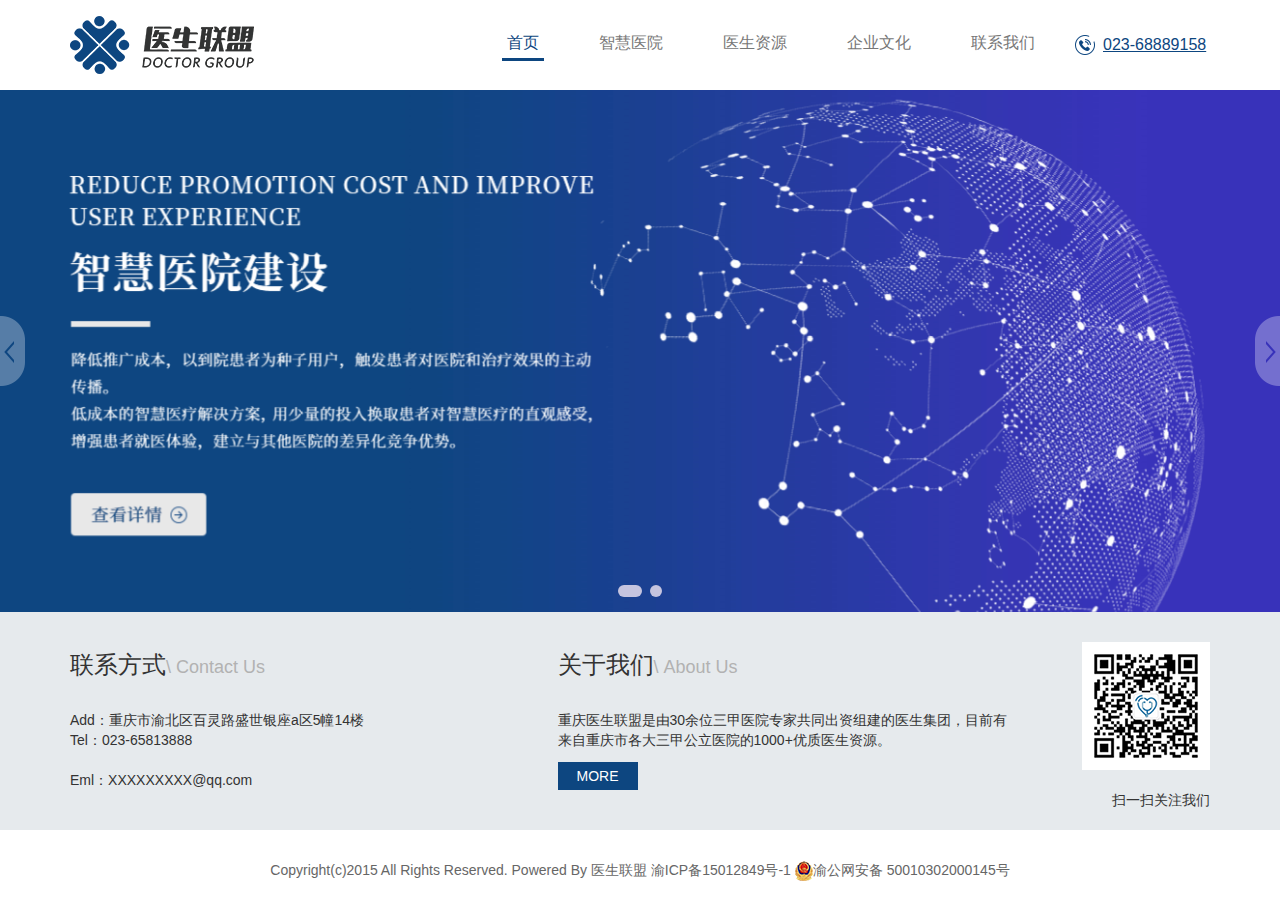
<file: index.html>
<!DOCTYPE html>
<html lang="en">
<head>
    <meta charset="UTF-8">
    <meta http-equiv="X-UA-Compatible" content="IE=edge">
    <meta name="viewport" content="width=device-width, initial-scale=1, shrink-to-fit=no">
    <meta name="description" content="医生联盟">
    <meta name="author" content="医生联盟">
    <title>医生联盟</title>
    <!-- Bootstrap -->
    <link href="src/bootstrap.min.css?ver=3.3.7" rel="stylesheet">
    <!-- Custom styles -->
    <link href="src/product.css" rel="stylesheet">
    <!--[if lt IE 9]>
    <script src="http://apps.bdimg.com/libs/html5shiv/3.7/html5shiv.min.js"></script>
    <script src="http://apps.bdimg.com/libs/respond.js/1.4.2/respond.min.js"></script>
    <![endif]-->
</head>
<body>
<div class="page">
    <!-- main-header -->
    <header class="main-header">
        <nav class="navbar navbar-default">
            <div class="container-fluid navbar-main container">
                <div class="navbar-header">
                    <!-- navbar-toggle -->
                    <button type="button" class="navbar-toggle collapsed" data-toggle="collapse" data-target="#navbar-menu" aria-expanded="false">
                        <span class="sr-only">Toggle navigation</span>
                        <span class="icon-bar"></span>
                        <span class="icon-bar"></span>
                        <span class="icon-bar"></span>
                    </button>
                    <a class="navbar-brand" href="/" rel="home"></a>
                </div>
                <!--navbar-collapse-->
                <div class="collapse navbar-collapse" id="navbar-menu">
                    <ul class="nav navbar-nav">
                        <li class="active"><a href='index.html' class="menu_index">首页</a></li>
                        <li><a href='wisdom.html' class="menu_wisdom">智慧医院</a></li>
                        <li><a href='doctor.html' class="menu_doctor">医生资源</a></li>
                        <li><a href='culture.html' class="menu_culture">企业文化</a></li>
                        <li><a href='contact.html' class="menu_contact">联系我们</a></li>
                    </ul>
                    <a class="navbar-tel" rel="023-68889158"><span>023-68889158</span></a>
                </div>
            </div>
        </nav>
    </header>
    <!-- main-banner -->
    <div id="carousel-example-generic" class="carousel slide main-banner" data-ride="carousel">
        <!-- Indicators -->
        <ol class="carousel-indicators">
            <li data-target="#carousel-example-generic" data-slide-to="0" class="active"></li>
            <li data-target="#carousel-example-generic" data-slide-to="1"></li>
        </ol>
        <!-- Wrapper for slides -->
        <div class="carousel-inner " role="listbox">
            <div class="item container active">
                <img src="img/banner1.png" alt="banner1">
                <div class="carousel-caption"></div>
            </div>
            <div class="item container">
                <img src="img/banner2.png" alt="banner2">
                <div class="carousel-caption"></div>
            </div>
        </div>
        <!-- Controls -->
        <a class="left carousel-control" href="#carousel-example-generic" role="button" data-slide="prev">
            <span class="sr-only">Previous</span>
        </a>
        <a class="right carousel-control" href="#carousel-example-generic" role="button" data-slide="next">
            <span class="sr-only">Next</span>
        </a>
    </div>
    <!-- main-footer -->
    <footer class="main-footer">
        <div class="container">
            <div class="row">
                <!-- Contact Us -->
                <div class="col-sm-4 col-md-5 col-lg-5">
                    <div class="caption">
                        <h3>联系方式<span>\ Contact Us</span></h3>
                        <p>Add：重庆市渝北区百灵路盛世银座a区5幢14楼</p>
                        <p>Tel：023-65813888</p>
                        <br>
                        <p>Eml：XXXXXXXXX@qq.com</p>
                    </div>
                </div>
                <!-- About Us -->
                <div class="col-sm-4 col-md-5 col-lg-5">
                    <div class="caption">
                        <h3>关于我们<span>\ About Us</span></h3>
                        <p>重庆医生联盟是由30余位三甲医院专家共同出资组建的医生集团，目前有来自重庆市各大三甲公立医院的1000+优质医生资源。</p>
                        <p><a href="#" class="btn btn-default" role="button">MORE</a></p>
                    </div>
                </div>
                <!-- ercode -->
                <div class="col-sm-4 col-md-2 col-lg-2">
                    <div class="caption ercode">
                        <h3>
                            <img src="img/ercode.png" alt="扫一扫关注我们">
                        </h3>
                        <p>扫一扫关注我们</p>
                    </div>
                </div>
            </div>
        </div>
    </footer>
    <!-- Copyright  备案-->
    <div class="copyright">
        Copyright(c)2015 All Rights Reserved. Powered By 医生联盟     渝ICP备15012849号-1           <a href="/"><img src="img/ghs.png" alt="渝公网安备 50010302000145号">渝公网安备 50010302000145号</a>
    </div>
</div>
<script src="src/jquery-3.2.1.slim.min.js"></script>
<script src="src/bootstrap.min.js?ver=3.3.7"></script>
</body>
</html>
</file>
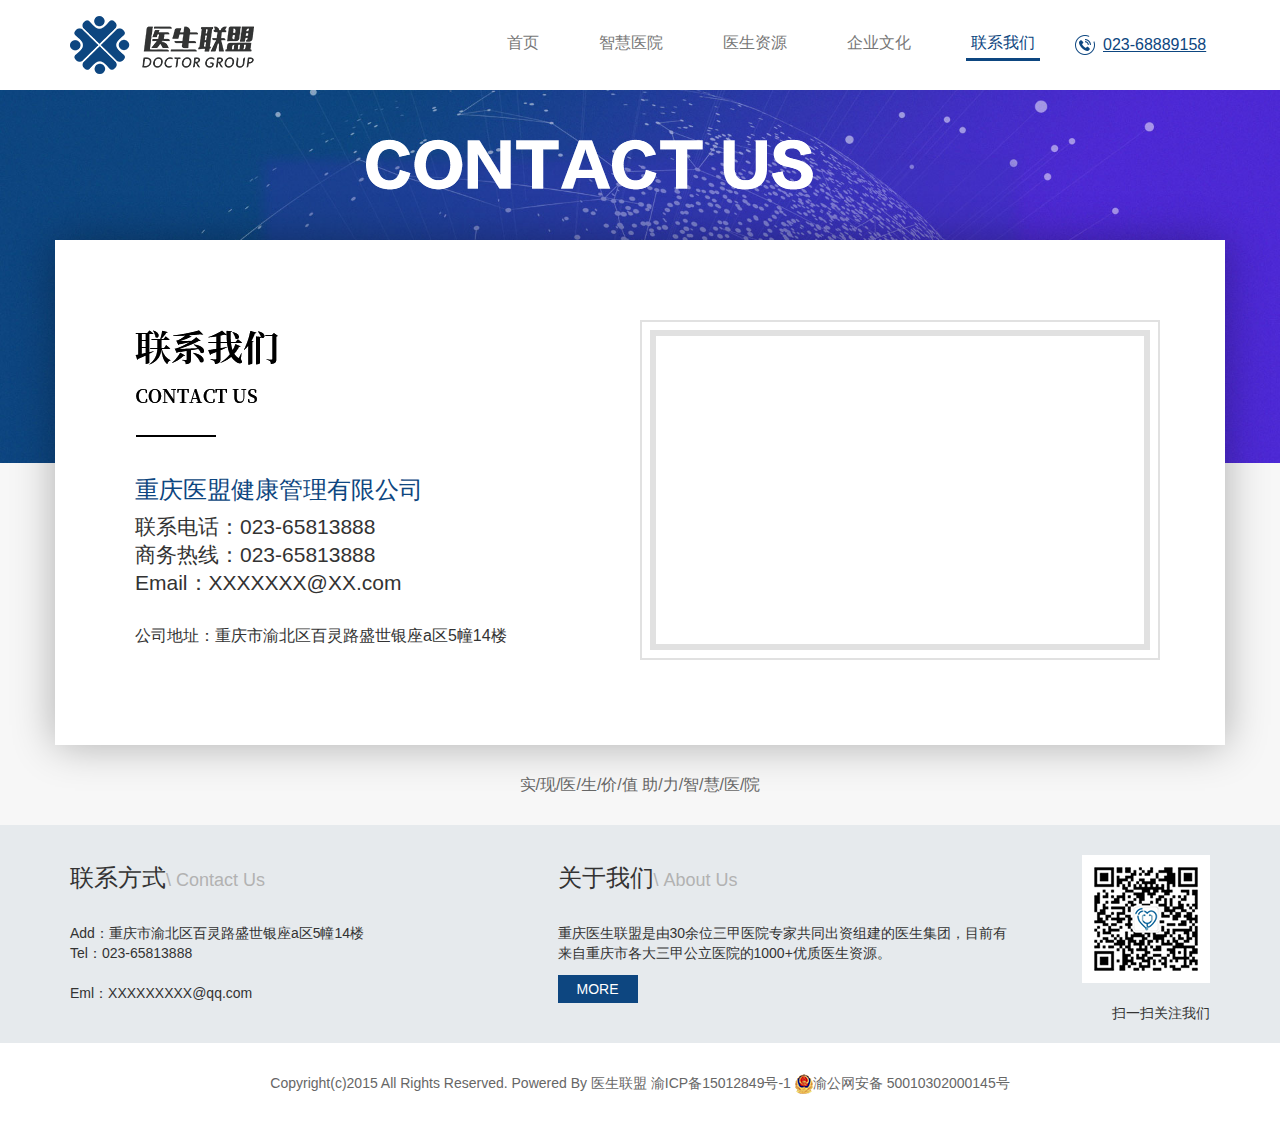
<file: contact.html>
<!DOCTYPE html>
<html lang="en">
<head>
    <meta charset="UTF-8">
    <meta http-equiv="X-UA-Compatible" content="IE=edge">
    <meta name="viewport" content="width=device-width, initial-scale=1, shrink-to-fit=no">
    <meta name="description" content="医生联盟">
    <meta name="author" content="医生联盟">
    <title>医生联盟 - 联系我们</title>
    <!-- Bootstrap -->
    <link href="src/bootstrap.min.css?ver=3.3.7" rel="stylesheet">
    <!-- Custom styles -->
    <link href="src/product.css" rel="stylesheet">
    <link rel="stylesheet" href="http://cache.amap.com/lbs/static/main1119.css"/>
    <script src="http://cache.amap.com/lbs/static/es5.min.js"></script>
    <script src="http://webapi.amap.com/maps?v=1.4.6&key=c427af984ee91c8c1d576723b7f097ac&plugin=AMap.AdvancedInfoWindow"></script>
    <!--[if lt IE 9]>
    <script src="http://apps.bdimg.com/libs/html5shiv/3.7/html5shiv.min.js"></script>
    <script src="http://apps.bdimg.com/libs/respond.js/1.4.2/respond.min.js"></script>
    <![endif]-->
</head>
<body>
<div class="page">
    <!-- main-header -->
    <header class="main-header">
        <nav class="navbar navbar-default">
            <div class="container-fluid navbar-main container">
                <div class="navbar-header">
                    <!-- navbar-toggle -->
                    <button type="button" class="navbar-toggle collapsed" data-toggle="collapse" data-target="#navbar-menu" aria-expanded="false">
                        <span class="sr-only">Toggle navigation</span>
                        <span class="icon-bar"></span>
                        <span class="icon-bar"></span>
                        <span class="icon-bar"></span>
                    </button>
                    <a class="navbar-brand" href="/" rel="home"></a>
                </div>
                <!--navbar-collapse-->
                <div class="collapse navbar-collapse" id="navbar-menu">
                    <ul class="nav navbar-nav">
                        <li><a href='index.html' class="menu_index">首页</a></li>
                        <li><a href='wisdom.html' class="menu_wisdom">智慧医院</a></li>
                        <li><a href='doctor.html' class="menu_doctor">医生资源</a></li>
                        <li><a href='culture.html' class="menu_culture">企业文化</a></li>
                        <li class="active"><a href='contact.html' class="menu_contact">联系我们</a></li>
                    </ul>
                    <a class="navbar-tel" rel="023-68889158"><span>023-68889158</span></a>
                </div>
            </div>
        </nav>
    </header>
    <!-- main-content -->
    <div class="main-content">
        <div class="jumbotron" style="padding: 0;background-color: transparent;">
            <div class="top"><img src="img/contact-tt.png"></div>
            <div class="container">
                <div class="contact">
                    <div class="row">
                        <div class="col-md-6">
                            <div class="message">
                                <img src="img/contactus.png">
                                <h2>重庆医盟健康管理有限公司</h2>
                                <p>
                                    联系电话：023-65813888<br>
                                    商务热线：023-65813888<br>
                                    Email：XXXXXXX@XX.com
                                </p>
                                <h3>公司地址：重庆市渝北区百灵路盛世银座a区5幢14楼</h3>
                            </div>
                        </div>
                        <div class="col-md-6 map">
                            <div id="map"></div>
                            <style type="text/css">
                                .info-title {
                                    color: white;
                                    font-size: 14px;
                                    background-color:#133c8b;
                                    line-height: 26px;
                                    padding: 0px 0 0 6px;
                                    font-weight: lighter;
                                    letter-spacing: 1px
                                }
                                .info-content {
                                    font: 12px Helvetica, 'Hiragino Sans GB', 'Microsoft Yahei', '微软雅黑', Arial;
                                    padding: 4px;
                                    color: #666666;
                                    line-height: 23px;
                                }
                                .info-content img {
                                    float: left;
                                    margin: 3px;
                                    width: 44px;
                                }
                            </style>
                            <script>
                                var lnglat = [106.48948, 29.583863];
                                var map = new AMap.Map('map', {
                                    resizeEnable: true,
                                    zoom: 30,
                                    center: lnglat
                                });
                                var marker = new AMap.Marker({
                                    position: lnglat
                                });
                                marker.setMap(map);
                                var content='<div class="info-title">重庆医盟健康管理有限公司</div><div class="info-content">' + '<img src="http://webapi.amap.com/images/amap.jpg">' +
                                        '高德是中国领先的数字地图内容、导航和位置服务解决方案提供商。<br/>' + '</div>';
                                var  infowindow = new AMap.AdvancedInfoWindow({
                                    content: content,
                                    offset: new AMap.Pixel(0, 0)
                                });
                                infowindow.open(map,lnglat)
                            </script>
                        </div>
                    </div>
                </div>
            </div>
        </div>
        <div class="info wisdom-info">
            <div class="objective text-center">实/现/医/生/价/值   助/力/智/慧/医/院</div>
        </div>
    </div>
    <!-- main-footer -->
    <footer class="main-footer">
        <div class="container">
            <div class="row">
                <!-- Contact Us -->
                <div class="col-sm-4 col-md-5 col-lg-5">
                    <div class="caption">
                        <h3>联系方式<span>\ Contact Us</span></h3>
                        <p>Add：重庆市渝北区百灵路盛世银座a区5幢14楼</p>
                        <p>Tel：023-65813888</p>
                        <br>
                        <p>Eml：XXXXXXXXX@qq.com</p>
                    </div>
                </div>
                <!-- About Us -->
                <div class="col-sm-4 col-md-5 col-lg-5">
                    <div class="caption">
                        <h3>关于我们<span>\ About Us</span></h3>
                        <p>重庆医生联盟是由30余位三甲医院专家共同出资组建的医生集团，目前有来自重庆市各大三甲公立医院的1000+优质医生资源。</p>
                        <p><a href="#" class="btn btn-default" role="button">MORE</a></p>
                    </div>
                </div>
                <!-- ercode -->
                <div class="col-sm-4 col-md-2 col-lg-2">
                    <div class="caption ercode">
                        <h3>
                            <img src="img/ercode.png" alt="扫一扫关注我们">
                        </h3>
                        <p>扫一扫关注我们</p>
                    </div>
                </div>
            </div>
        </div>
    </footer>
    <!-- Copyright  备案-->
    <div class="copyright">
        Copyright(c)2015 All Rights Reserved. Powered By 医生联盟     渝ICP备15012849号-1           <a href="/"><img src="img/ghs.png" alt="渝公网安备 50010302000145号">渝公网安备 50010302000145号</a>
    </div>
</div>
<script src="src/jquery-3.2.1.slim.min.js"></script>
<script src="src/bootstrap.min.js?ver=3.3.7"></script>
</body>
</html>
</file>
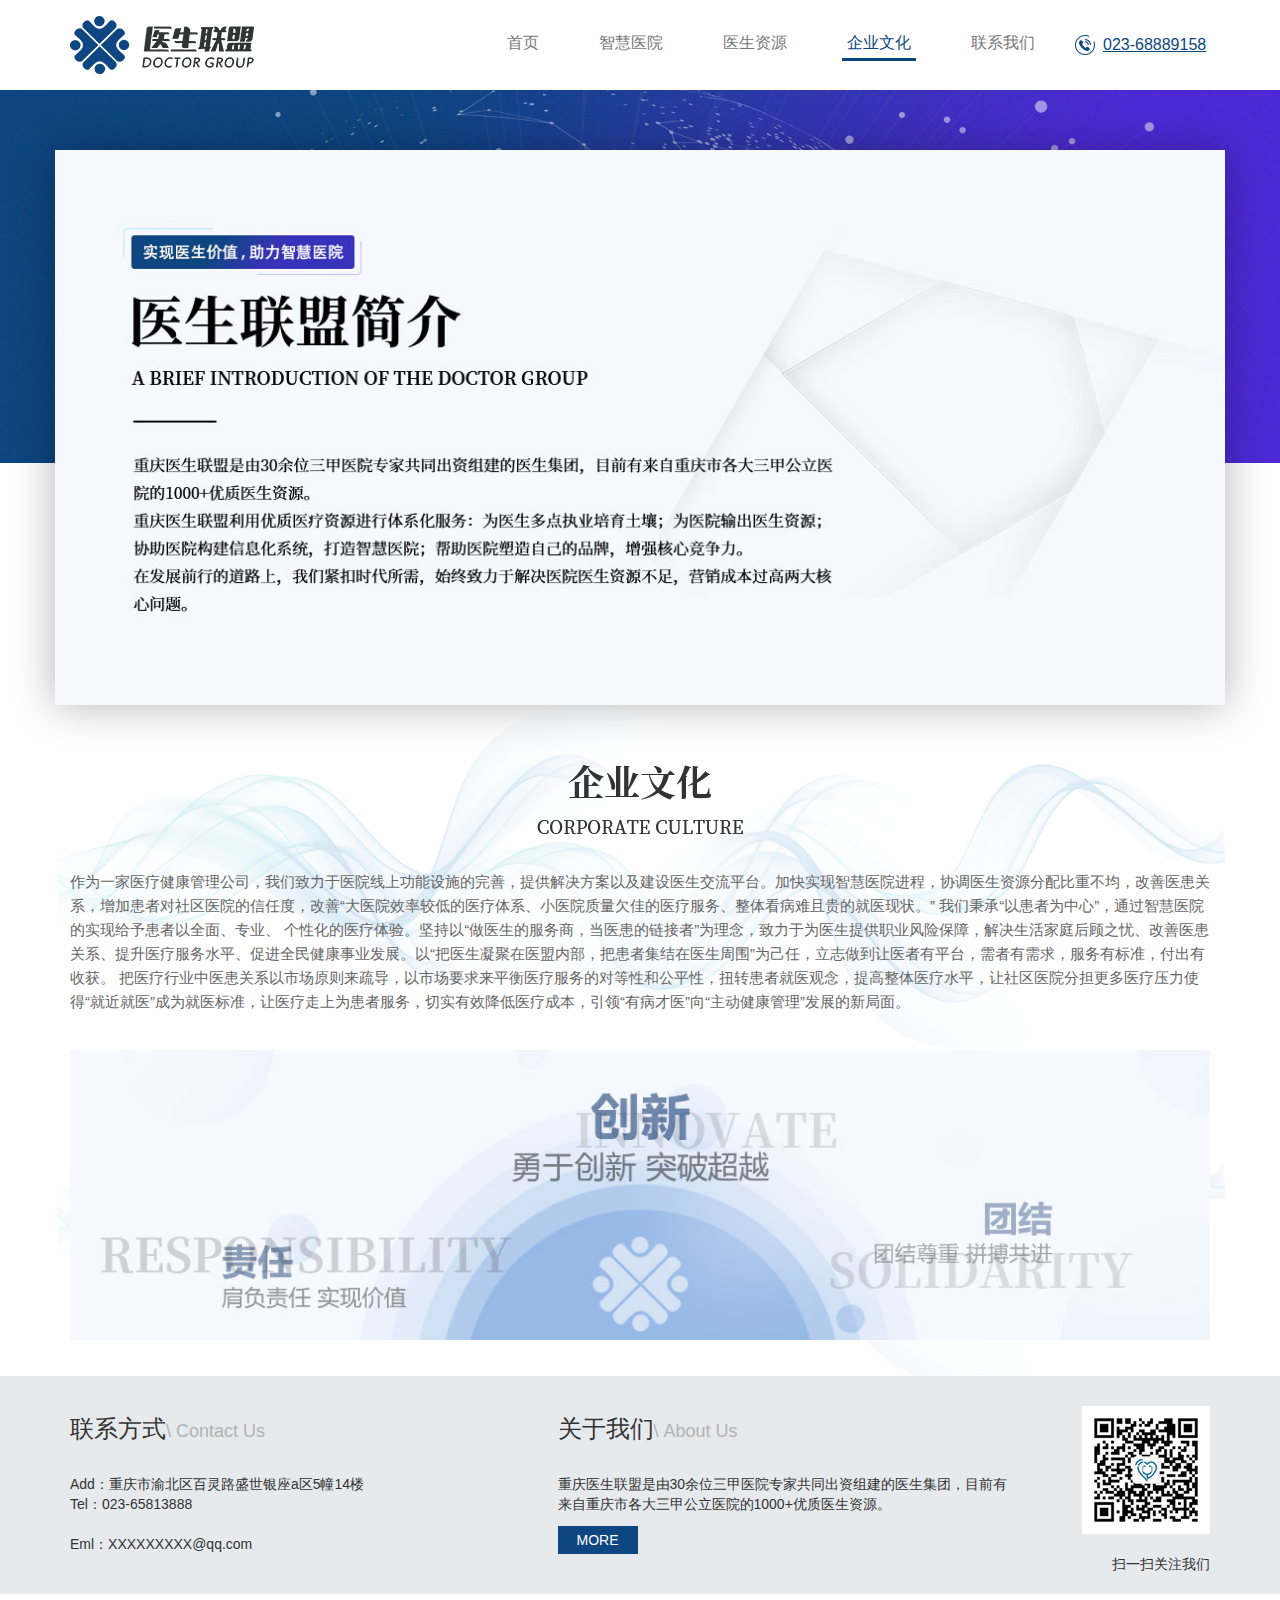
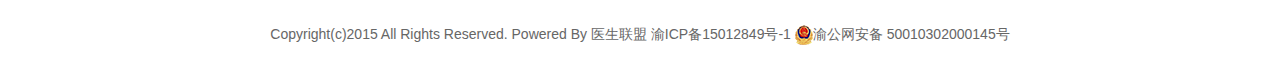
<file: culture.html>
<!DOCTYPE html>
<html lang="en">
<head>
    <meta charset="UTF-8">
    <meta http-equiv="X-UA-Compatible" content="IE=edge,Chrome=1" />
    <meta http-equiv="X-UA-Compatible" content="IE=9" />
    <meta name="viewport" content="width=device-width, initial-scale=1, shrink-to-fit=no">
    <meta name="description" content="医生联盟">
    <meta name="author" content="医生联盟">
    <title>医生联盟 - 企业文化</title>
    <!-- Bootstrap -->
    <link href="src/bootstrap.min.css?ver=3.3.7" rel="stylesheet">
    <!-- Custom styles -->
    <link href="src/product.css" rel="stylesheet">
    <!--[if lt IE 9]>
    <script src="http://apps.bdimg.com/libs/html5shiv/3.7/html5shiv.min.js"></script>
    <script src="http://apps.bdimg.com/libs/respond.js/1.4.2/respond.min.js"></script>
    <![endif]-->
</head>
<body>
<div class="page">
    <!-- main-header -->
    <header class="main-header">
        <nav class="navbar navbar-default">
            <div class="container-fluid navbar-main container">
                <div class="navbar-header">
                    <!-- navbar-toggle -->
                    <button type="button" class="navbar-toggle collapsed" data-toggle="collapse" data-target="#navbar-menu" aria-expanded="false">
                        <span class="sr-only">Toggle navigation</span>
                        <span class="icon-bar"></span>
                        <span class="icon-bar"></span>
                        <span class="icon-bar"></span>
                    </button>
                    <a class="navbar-brand" href="/" rel="home"></a>
                </div>
                <!--navbar-collapse-->
                <div class="collapse navbar-collapse" id="navbar-menu">
                    <ul class="nav navbar-nav">
                        <li><a href='index.html' class="menu_index">首页</a></li>
                        <li><a href='wisdom.html' class="menu_wisdom">智慧医院</a></li>
                        <li><a href='doctor.html' class="menu_doctor">医生资源</a></li>
                        <li class="active"><a href='culture.html' class="menu_culture">企业文化</a></li>
                        <li><a href='contact.html' class="menu_contact">联系我们</a></li>
                    </ul>
                    <a class="navbar-tel" rel="023-68889158"><span>023-68889158</span></a>
                </div>
            </div>
        </nav>
    </header>
    <!-- main-content -->
    <div class="main-content" style="background-color: #fff;">
       <div class="jumbotron">
           <div class="container">
                <img src="img/culture.jpg">
            </div>
        </div>
        <div class="info wisdom-info">
            <div class="container">
                <h3 class="title"><img src="img/culture-h3.png"></h3>
                <div class="row">
                    <div class="col-sm-12 col-md-12">
                        <div class="culture-introduction">
                            作为一家医疗健康管理公司，我们致力于医院线上功能设施的完善，提供解决方案以及建设医生交流平台。加快实现智慧医院进程，协调医生资源分配比重不均，改善医患关系，增加患者对社区医院的信任度，改善“大医院效率较低的医疗体系、小医院质量欠佳的医疗服务、整体看病难且贵的就医现状。”
                            我们秉承“以患者为中心”，通过智慧医院的实现给予患者以全面、专业、 个性化的医疗体验。坚持以“做医生的服务商，当医患的链接者”为理念，致力于为医生提供职业风险保障，解决生活家庭后顾之忧、改善医患关系、提升医疗服务水平、促进全民健康事业发展。以“把医生凝聚在医盟内部，把患者集结在医生周围”为己任，立志做到让医者有平台，需者有需求，服务有标准，付出有收获。
                            把医疗行业中医患关系以市场原则来疏导，以市场要求来平衡医疗服务的对等性和公平性，扭转患者就医观念，提高整体医疗水平，让社区医院分担更多医疗压力使得“就近就医”成为就医标准，让医疗走上为患者服务，切实有效降低医疗成本，引领“有病才医”向“主动健康管理”发展的新局面。
                        </div>
                    </div>
                </div>
            </div>
            <div class="container">
                <div class="row">
                    <div class="col-sm-12 col-md-12">
                        <div class="culture-img">
                            <img src="img/culture-desc.jpg">
                        </div>
                    </div>
                </div>
            </div>
        </div>
    </div>
    <!-- main-footer -->
    <footer class="main-footer">
        <div class="container">
            <div class="row">
                <!-- Contact Us -->
                <div class="col-sm-4 col-md-5 col-lg-5">
                    <div class="caption">
                        <h3>联系方式<span>\ Contact Us</span></h3>
                        <p>Add：重庆市渝北区百灵路盛世银座a区5幢14楼</p>
                        <p>Tel：023-65813888</p>
                        <br>
                        <p>Eml：XXXXXXXXX@qq.com</p>
                    </div>
                </div>
                <!-- About Us -->
                <div class="col-sm-4 col-md-5 col-lg-5">
                    <div class="caption">
                        <h3>关于我们<span>\ About Us</span></h3>
                        <p>重庆医生联盟是由30余位三甲医院专家共同出资组建的医生集团，目前有来自重庆市各大三甲公立医院的1000+优质医生资源。</p>
                        <p><a href="#" class="btn btn-default" role="button">MORE</a></p>
                    </div>
                </div>
                <!-- ercode -->
                <div class="col-sm-4 col-md-2 col-lg-2">
                    <div class="caption ercode">
                        <h3>
                            <img src="img/ercode.png" alt="扫一扫关注我们">
                        </h3>
                        <p>扫一扫关注我们</p>
                    </div>
                </div>
            </div>
        </div>
    </footer>
    <!-- Copyright  备案-->
    <div class="copyright">
        Copyright(c)2015 All Rights Reserved. Powered By 医生联盟     渝ICP备15012849号-1           <a href="/"><img src="img/ghs.png" alt="渝公网安备 50010302000145号">渝公网安备 50010302000145号</a>
    </div>
</div>
<script src="src/jquery-3.2.1.slim.min.js"></script>
<script src="src/bootstrap.min.js?ver=3.3.7"></script>
</body>
</html>
</file>
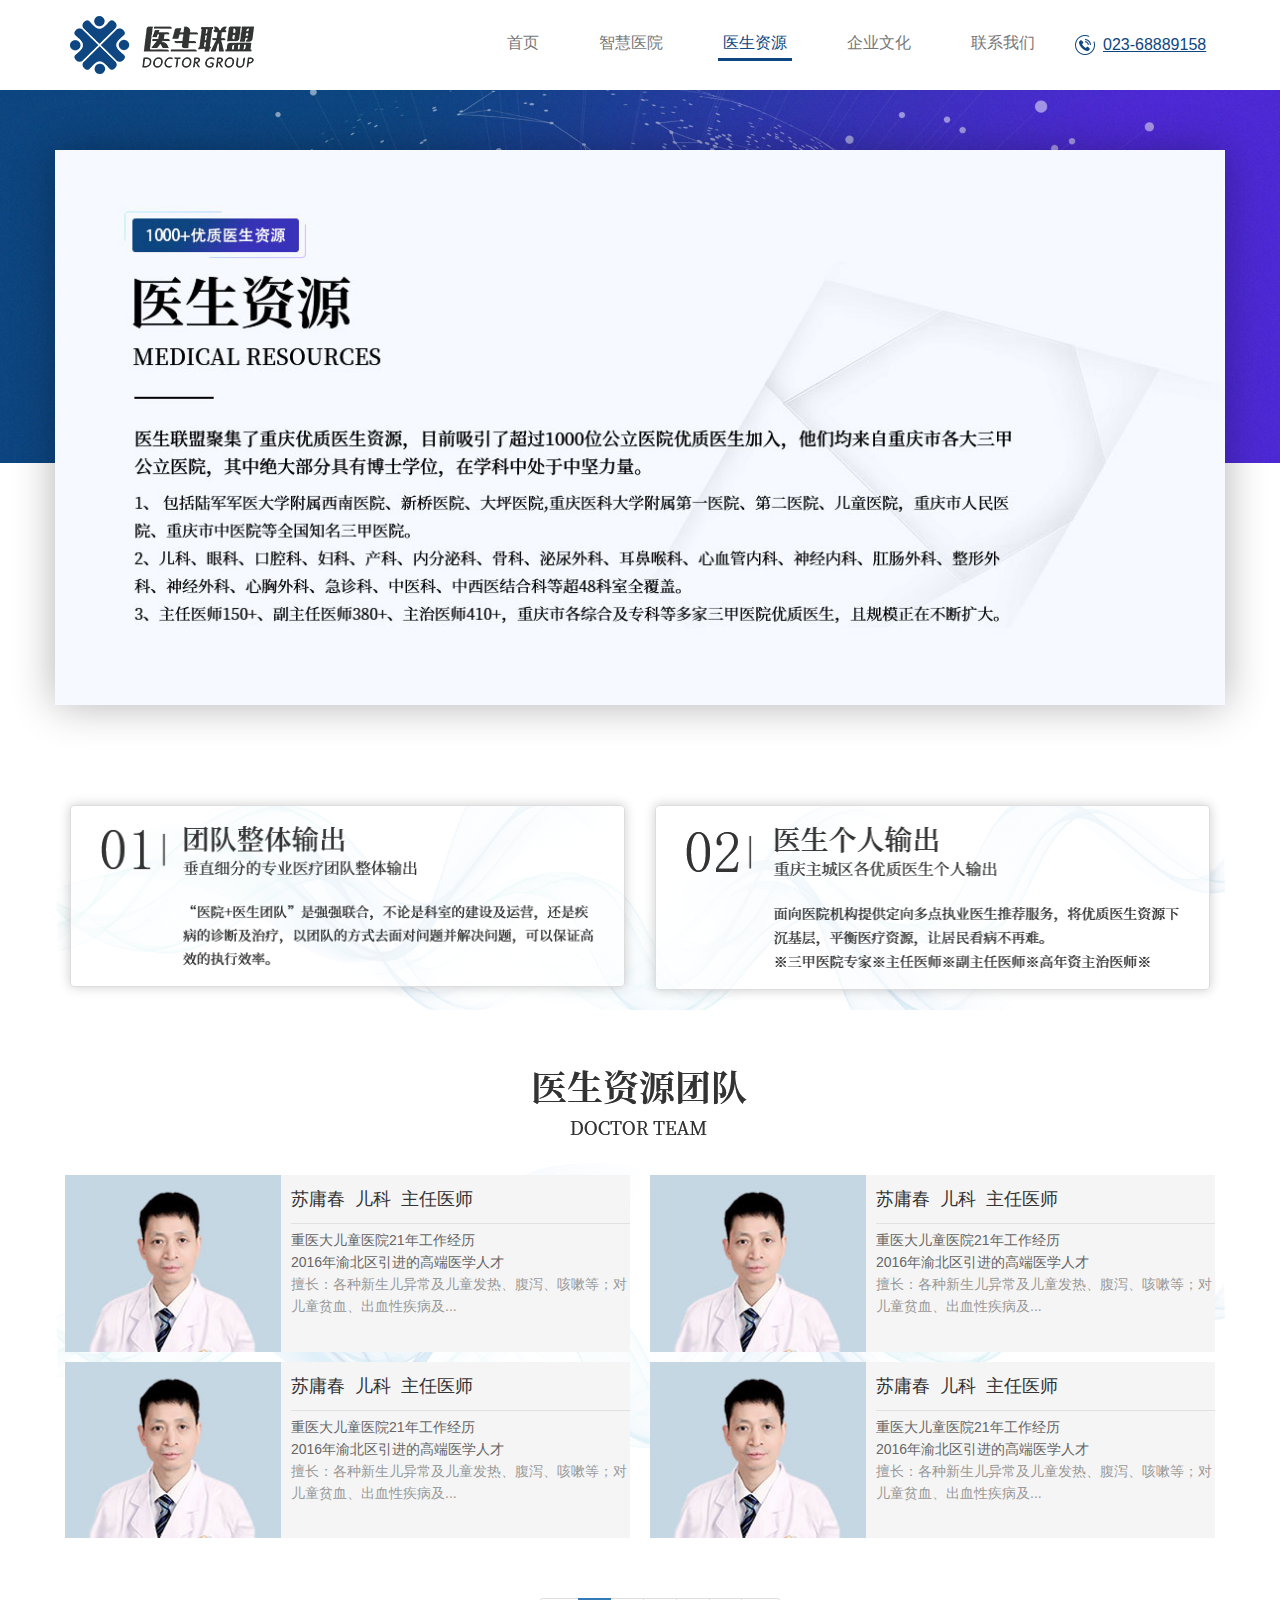
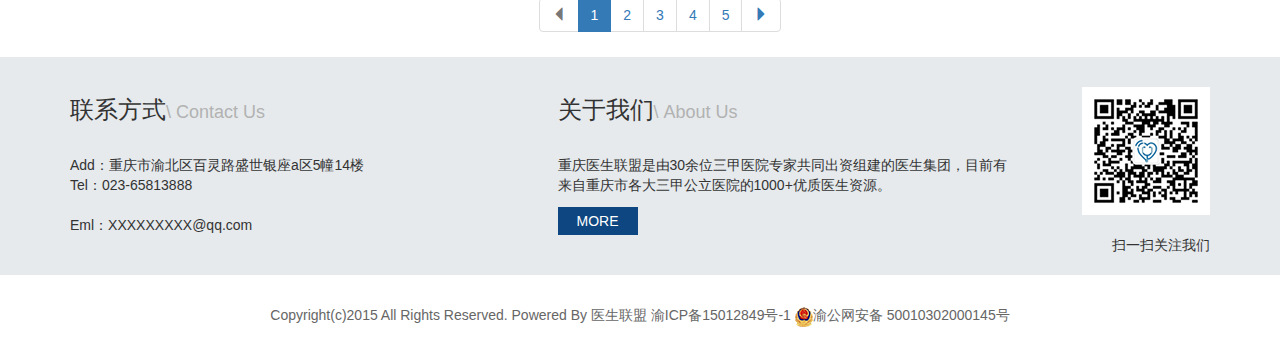
<file: doctor.html>
<!DOCTYPE html>
<html lang="en">
<head>
    <meta charset="UTF-8">
    <meta http-equiv="X-UA-Compatible" content="IE=edge">
    <meta name="viewport" content="width=device-width, initial-scale=1, shrink-to-fit=no">
    <meta name="description" content="医生联盟">
    <meta name="author" content="医生联盟">
    <title>医生联盟</title>
    <!-- Bootstrap -->
    <link href="src/bootstrap.min.css?ver=3.3.7" rel="stylesheet">
    <!-- Custom styles -->
    <link href="src/product.css" rel="stylesheet">
    <!--[if lt IE 9]>
    <script src="http://apps.bdimg.com/libs/html5shiv/3.7/html5shiv.min.js"></script>
    <script src="http://apps.bdimg.com/libs/respond.js/1.4.2/respond.min.js"></script>
    <![endif]-->
</head>
<body>
<div class="page">
    <!-- main-header -->
    <header class="main-header">
        <nav class="navbar navbar-default">
            <div class="container-fluid navbar-main container">
                <div class="navbar-header">
                    <!-- navbar-toggle -->
                    <button type="button" class="navbar-toggle collapsed" data-toggle="collapse" data-target="#navbar-menu" aria-expanded="false">
                        <span class="sr-only">Toggle navigation</span>
                        <span class="icon-bar"></span>
                        <span class="icon-bar"></span>
                        <span class="icon-bar"></span>
                    </button>
                    <a class="navbar-brand" href="/" rel="home"></a>
                </div>
                <!--navbar-collapse-->
                <div class="collapse navbar-collapse" id="navbar-menu">
                    <ul class="nav navbar-nav">
                        <li><a href='index.html' class="menu_index">首页</a></li>
                        <li><a href='wisdom.html' class="menu_wisdom">智慧医院</a></li>
                        <li class="active"><a href='doctor.html' class="menu_doctor">医生资源</a></li>
                        <li><a href='culture.html' class="menu_culture">企业文化</a></li>
                        <li><a href='contact.html' class="menu_contact">联系我们</a></li>
                    </ul>
                    <a class="navbar-tel" rel="023-68889158"><span>023-68889158</span></a>
                </div>
            </div>
        </nav>
    </header>
    <!-- main-content -->
    <div class="main-content" style="background-color: #fff;">
        <div class="jumbotron">
            <div class="container">
                <img src="img/doctor.jpg">
            </div>
        </div>
        <div class="info doctor-info">
            <div class="container">
                <div class="row">
                    <div class="col-sm-12 col-md-6">
                        <div class="thumbnail">
                            <img src="img/team-1.png">
                        </div>
                    </div>
                    <div class="col-sm-12 col-md-6">
                        <div class="thumbnail">
                            <img src="img/team-2.png">
                        </div>
                    </div>
                </div>
            </div>
        </div>
        <div class="info doctor-team">
            <div class="container">
                <h3 class="title"><img src="img/doctor-h3.png"></h3>
                <div class="team row">
                    <div class="col-sm-6 col-md-6">
                        <div class="media">
                            <a class="pull-left" href="#">
                                <img class="media-object" src="img/doctor-tt.jpg">
                            </a>
                            <div class="media-body">
                                <h4 class="media-heading"><span>苏庸春</span><span>儿科</span><span>主任医师</span></h4>
                                <ul class="honor">
                                    <li>重医大儿童医院21年工作经历</li>
                                    <li>2016年渝北区引进的高端医学人才</li>
                                </ul>
                                <p>擅长：各种新生儿异常及儿童发热、腹泻、咳嗽等；对儿童贫血、出血性疾病及...</p>
                            </div>
                        </div>
                    </div>
                    <div class="col-sm-6 col-md-6">
                        <div class="media">
                            <a class="pull-left" href="#">
                                <img class="media-object" src="img/doctor-tt.jpg">
                            </a>
                            <div class="media-body">
                                <h4 class="media-heading"><span>苏庸春</span><span>儿科</span><span>主任医师</span></h4>
                                <ul class="honor">
                                    <li>重医大儿童医院21年工作经历</li>
                                    <li>2016年渝北区引进的高端医学人才</li>
                                </ul>
                                <p>擅长：各种新生儿异常及儿童发热、腹泻、咳嗽等；对儿童贫血、出血性疾病及...</p>
                            </div>
                        </div>
                    </div>
                    <div class="col-sm-6 col-md-6">
                        <div class="media">
                            <a class="pull-left" href="#">
                                <img class="media-object" src="img/doctor-tt.jpg">
                            </a>
                            <div class="media-body">
                                <h4 class="media-heading"><span>苏庸春</span><span>儿科</span><span>主任医师</span></h4>
                                <ul class="honor">
                                    <li>重医大儿童医院21年工作经历</li>
                                    <li>2016年渝北区引进的高端医学人才</li>
                                </ul>
                                <p>擅长：各种新生儿异常及儿童发热、腹泻、咳嗽等；对儿童贫血、出血性疾病及...</p>
                            </div>
                        </div>
                    </div>
                    <div class="col-sm-6 col-md-6">
                        <div class="media">
                            <a class="pull-left" href="#">
                                <img class="media-object" src="img/doctor-tt.jpg">
                            </a>
                            <div class="media-body">
                                <h4 class="media-heading"><span>苏庸春</span><span>儿科</span><span>主任医师</span></h4>
                                <ul class="honor">
                                    <li>重医大儿童医院21年工作经历</li>
                                    <li>2016年渝北区引进的高端医学人才</li>
                                </ul>
                                <p>擅长：各种新生儿异常及儿童发热、腹泻、咳嗽等；对儿童贫血、出血性疾病及...</p>
                            </div>
                        </div>
                    </div>
                </div>
                <div class="team-page">
                    <div class="pagination">
                        <ul>
                            <li class="disabled"><a href="#"><span class="glyphicon glyphicon-triangle-left" aria-hidden="true"></span></a></li>
                            <li class="active"><a href="#">1</a></li>
                            <li><a href="#">2</a></li>
                            <li><a href="#">3</a></li>
                            <li><a href="#">4</a></li>
                            <li><a href="#">5</a></li>
                            <li><a href="#"><span class="glyphicon glyphicon-triangle-right" aria-hidden="true"></span></a></li>
                        </ul>
                    </div>

                </div>
            </div>
        </div>
    </div>
    <!-- main-footer -->
    <footer class="main-footer">
        <div class="container">
            <div class="row">
                <!-- Contact Us -->
                <div class="col-sm-4 col-md-5 col-lg-5">
                    <div class="caption">
                        <h3>联系方式<span>\ Contact Us</span></h3>
                        <p>Add：重庆市渝北区百灵路盛世银座a区5幢14楼</p>
                        <p>Tel：023-65813888</p>
                        <br>
                        <p>Eml：XXXXXXXXX@qq.com</p>
                    </div>
                </div>
                <!-- About Us -->
                <div class="col-sm-4 col-md-5 col-lg-5">
                    <div class="caption">
                        <h3>关于我们<span>\ About Us</span></h3>
                        <p>重庆医生联盟是由30余位三甲医院专家共同出资组建的医生集团，目前有来自重庆市各大三甲公立医院的1000+优质医生资源。</p>
                        <p><a href="#" class="btn btn-default" role="button">MORE</a></p>
                    </div>
                </div>
                <!-- ercode -->
                <div class="col-sm-4 col-md-2 col-lg-2">
                    <div class="caption ercode">
                        <h3>
                            <img src="img/ercode.png" alt="扫一扫关注我们">
                        </h3>
                        <p>扫一扫关注我们</p>
                    </div>
                </div>
            </div>
        </div>
    </footer>
    <!-- Copyright  备案-->
    <div class="copyright">
        Copyright(c)2015 All Rights Reserved. Powered By 医生联盟     渝ICP备15012849号-1           <a href="/"><img src="img/ghs.png" alt="渝公网安备 50010302000145号">渝公网安备 50010302000145号</a>
    </div>
</div>
<script src="src/jquery-3.2.1.slim.min.js"></script>
<script src="src/bootstrap.min.js?ver=3.3.7"></script>
</body>
</html>
</file>
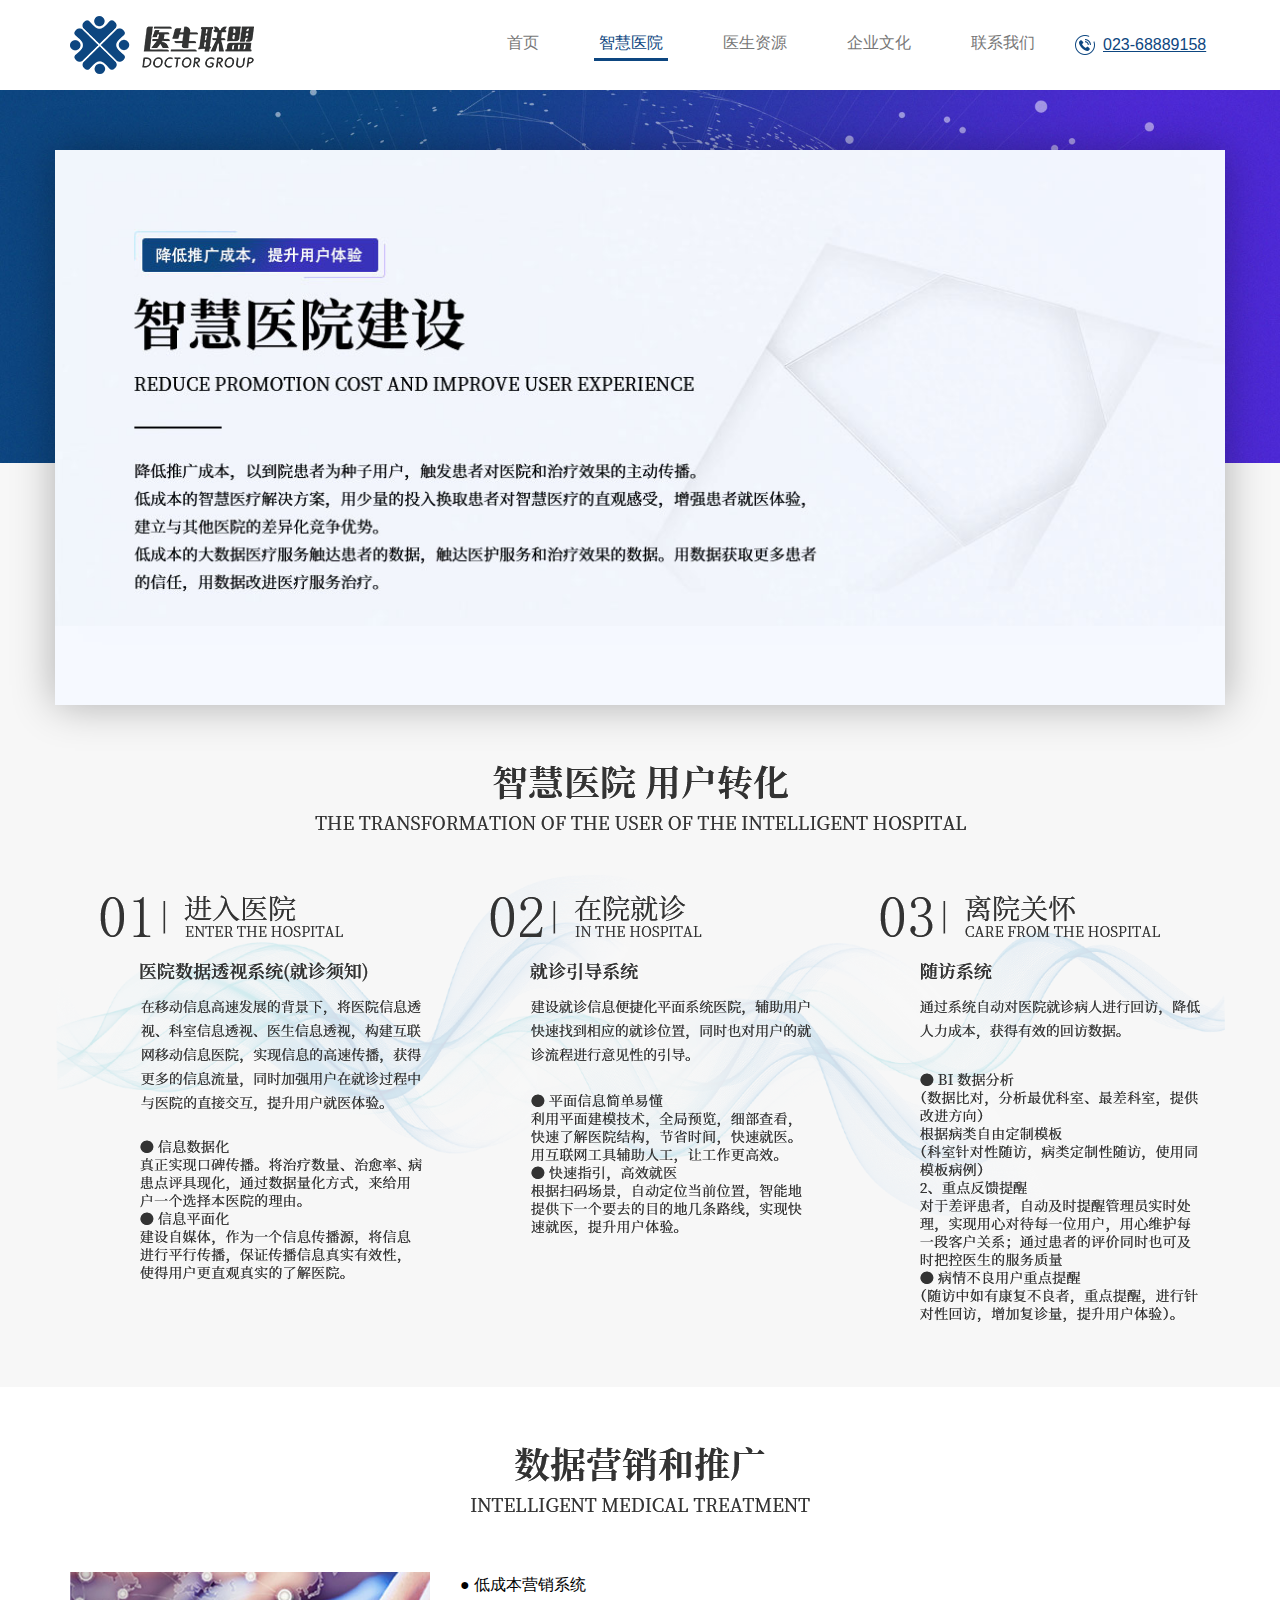
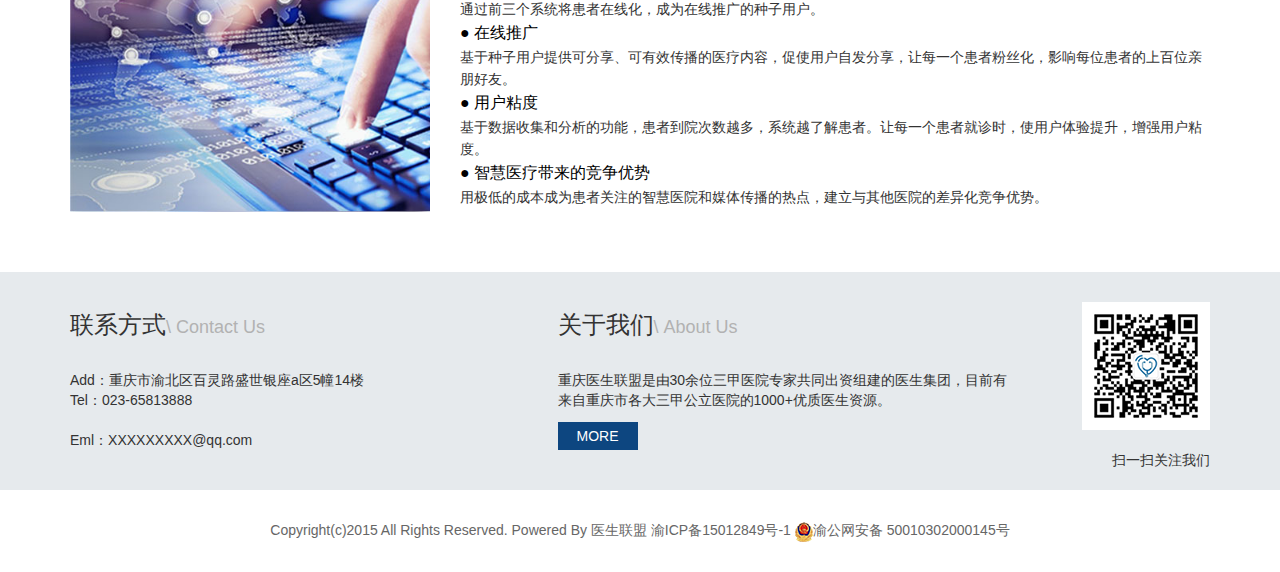
<file: wisdom.html>
<!DOCTYPE html>
<html lang="en">
<head>
    <meta charset="UTF-8">
    <meta http-equiv="X-UA-Compatible" content="IE=edge">
    <meta name="viewport" content="width=device-width, initial-scale=1, shrink-to-fit=no">
    <meta name="description" content="医生联盟">
    <meta name="author" content="医生联盟">
    <title>医生联盟</title>
    <!-- Bootstrap -->
    <link href="src/bootstrap.min.css?ver=3.3.7" rel="stylesheet">
    <!-- Custom styles -->
    <link href="src/product.css" rel="stylesheet">
    <!--[if lt IE 9]>
    <script src="http://apps.bdimg.com/libs/html5shiv/3.7/html5shiv.min.js"></script>
    <script src="http://apps.bdimg.com/libs/respond.js/1.4.2/respond.min.js"></script>
    <![endif]-->
</head>
<body>
<div class="page">
    <!-- main-header -->
    <header class="main-header">
        <nav class="navbar navbar-default">
            <div class="container-fluid navbar-main container">
                <div class="navbar-header">
                    <!-- navbar-toggle -->
                    <button type="button" class="navbar-toggle collapsed" data-toggle="collapse" data-target="#navbar-menu" aria-expanded="false">
                        <span class="sr-only">Toggle navigation</span>
                        <span class="icon-bar"></span>
                        <span class="icon-bar"></span>
                        <span class="icon-bar"></span>
                    </button>
                    <a class="navbar-brand" href="/" rel="home"></a>
                </div>
                <!--navbar-collapse-->
                <div class="collapse navbar-collapse" id="navbar-menu">
                    <ul class="nav navbar-nav">
                        <li><a href='index.html' class="menu_index">首页</a></li>
                        <li class="active"><a href='wisdom.html' class="menu_wisdom">智慧医院</a></li>
                        <li><a href='doctor.html' class="menu_doctor">医生资源</a></li>
                        <li><a href='culture.html' class="menu_culture">企业文化</a></li>
                        <li><a href='contact.html' class="menu_contact">联系我们</a></li>
                    </ul>
                    <a class="navbar-tel" rel="023-68889158"><span>023-68889158</span></a>
                </div>
            </div>
        </nav>
    </header>
    <!-- main-content -->
    <div class="main-content">
        <div class="jumbotron" style="background-color: transparent;">
            <div class="container">
                <img src="img/wisdom.jpg">
            </div>
        </div>
        <div class="info wisdom-info">
            <div class="container">
                <h3 class="title"><img src="img/wisdom-h3.png"></h3>
                <div class="row">
                    <div class="col-sm-4 col-md-4">
                        <div class="caption">
                            <h3 class="h3"><img src="img/wisdom-01.png"></h3>
                            <p class="p"><img src="img/wisdom-11.png"></p>
                        </div>
                    </div>
                    <div class="col-sm-4 col-md-4">
                        <div class="caption">
                            <h3 class="h3"><img src="img/wisdom-02.png"></h3>
                            <p class="p"><img src="img/wisdom-12.png"></p>
                        </div>
                    </div>
                    <div class="col-sm-4 col-md-4">
                        <div class="caption">
                            <h3 class="h3"><img src="img/wisdom-03.png"></h3>
                            <p class="p"><img src="img/wisdom-13.png"></p>
                        </div>
                    </div>
                </div>
            </div>
        </div>
        <div class="wisdom-benefits">
            <div class="container">
                <h3 class="title"><img src="img/benefits-h3.png"></h3>
                <div class="msg row">
                    <div class="col-sm-4 col-md-4">
                        <div class="thumbnails text-center">
                            <img src="img/benefits.jpg">
                        </div>
                    </div>
                    <div class="col-sm-8 col-md-8">
                        <div class="caption">
                            <h3 class="h3">● 低成本营销系统</h3>
                            <p class="p">通过前三个系统将患者在线化，成为在线推广的种子用户。</p>
                            <h3 class="h3">● 在线推广</h3>
                            <p class="p">基于种子用户提供可分享、可有效传播的医疗内容，促使用户自发分享，让每一个患者粉丝化，影响每位患者的上百位亲朋好友。</p>
                            <h3 class="h3">● 用户粘度</h3>
                            <p class="p">基于数据收集和分析的功能，患者到院次数越多，系统越了解患者。让每一个患者就诊时，使用户体验提升，增强用户粘度。</p>
                            <h3 class="h3">● 智慧医疗带来的竞争优势</h3>
                            <p class="p">用极低的成本成为患者关注的智慧医院和媒体传播的热点，建立与其他医院的差异化竞争优势。</p>
                        </div>
                    </div>
                </div>
            </div>
        </div>
    </div>
    <!-- main-footer -->
    <footer class="main-footer">
        <div class="container">
            <div class="row">
                <!-- Contact Us -->
                <div class="col-sm-4 col-md-5 col-lg-5">
                    <div class="caption">
                        <h3>联系方式<span>\ Contact Us</span></h3>
                        <p>Add：重庆市渝北区百灵路盛世银座a区5幢14楼</p>
                        <p>Tel：023-65813888</p>
                        <br>
                        <p>Eml：XXXXXXXXX@qq.com</p>
                    </div>
                </div>
                <!-- About Us -->
                <div class="col-sm-4 col-md-5 col-lg-5">
                    <div class="caption">
                        <h3>关于我们<span>\ About Us</span></h3>
                        <p>重庆医生联盟是由30余位三甲医院专家共同出资组建的医生集团，目前有来自重庆市各大三甲公立医院的1000+优质医生资源。</p>
                        <p><a href="#" class="btn btn-default" role="button">MORE</a></p>
                    </div>
                </div>
                <!-- ercode -->
                <div class="col-sm-4 col-md-2 col-lg-2">
                    <div class="caption ercode">
                        <h3>
                            <img src="img/ercode.png" alt="扫一扫关注我们">
                        </h3>
                        <p>扫一扫关注我们</p>
                    </div>
                </div>
            </div>
        </div>
    </footer>
    <!-- Copyright  备案-->
    <div class="copyright">
        Copyright(c)2015 All Rights Reserved. Powered By 医生联盟     渝ICP备15012849号-1           <a href="/"><img src="img/ghs.png" alt="渝公网安备 50010302000145号">渝公网安备 50010302000145号</a>
    </div>
</div>
<script src="src/jquery-3.2.1.slim.min.js"></script>
<script src="src/bootstrap.min.js?ver=3.3.7"></script>
</body>
</html>
</file>
<file: src/product.css>
a {text-decoration: none;}
a:hover{text-decoration: none;}
blockquote {background-color: #fff500 !important;}
blockquote p {color: #000 !important;}
.btn {-webkit-border-radius: 0 !important;-moz-border-radius: 0 !important;border-radius: 0 !important }
img{max-width: 100%;}
h1,
h2,
h3,
h4,
h5,
h6 {
    font-family: "AzoSansRegular", "Helvetica Neue", Arial, sans-serif;
}
h2 {font-size: 24px;}
.navbar-default .navbar-nav>.active>a, .navbar-default .navbar-nav>.active>a:focus, .navbar-default .navbar-nav>.active>a:hover{background: transparent;}
input, button, select, textarea{
    -webkit-appearance: none;
    -moz-appearance: none;
    appearance: none;
    box-shadow: none !important;
}
body {padding-top: 90px;background-color: #fff;min-width: 375px;margin: 0 auto;}
/*header*/
header.main-header {
    height: 90px;
    position: fixed;
    width: 100%;
    top: 0;
    left: 50%;
    left: 0\0;
    -webkit-transform: translateX(-50%);
    transform: translateX(-50%);
    background-color: rgb(255,255,255);
    font-size: 16px;
    z-index: 1230;
}
.navbar{border: none;border-radius: 0;height: 90px;margin-bottom: 0;background-color: #fff;}
.navbar .navbar-brand,.navbar .navbar-tel{
    position: absolute;
    top: 0;
    margin: 0;
    height: 90px;
    padding: 16px 0;
    background-repeat: no-repeat;
    z-index: 2000
}
.navbar .navbar-brand {
    left: 15px;
    width: 184px;
    background-size: 100% auto;
    background-position: center center;
    background-image: url("../img/brand.png") !important;
}
.navbar .navbar-tel{
    right: 15px;
    width: 135px;
    line-height: 58px;
    background-size: 20px auto;
    background-position: left center;
    background-image: url("../img/telephonecall.png") !important;
}
.navbar .navbar-tel span{padding-left: 28px;color: #0d4680;font-size: 16px;text-decoration: underline;}
.navbar>.container .navbar-brand, .navbar>.container-fluid .navbar-brand{margin: 0;}
.navbar-main{position: relative;}
.navbar-main .navbar-header{height: 90px;}
.navbar-main .navbar-toggle{margin-top: 30px;}
.navbar-main .nav>li>a{padding: 5px;}
.navbar-main .nav>li.active>a{color: #0d4680;border-bottom: 3px solid #0d4680;}
.navbar-nav>li{margin: 10px 2px;}
@media (min-width: 768px){
    .navbar-main .navbar-collapse{float: right;margin-top: 28px;}
    .navbar-main .nav{margin-right: 120px;}
    .navbar-nav>li{margin: 0 5px;}
}
@media (max-width: 768px){
    .navbar .navbar-tel{position: static;}
}
@media (min-width: 991px){
    .navbar-main .nav{margin-right: 130px;}
    .navbar-nav>li{margin: 0 25px;}
}
@media (max-width: 991px){
    .navbar .navbar-brand,.navbar .navbar-tel{position: fixed;}
}
/*banner*/
.main-banner{background: url("../img/bg-line.jpg") repeat-y center top;background-size: 100% auto;}
.main-banner .carousel-indicators{margin: 0;left: 0;width: 100%;margin-bottom: -10px;}
.main-banner .carousel-indicators li{width: 12px;height: 12px;margin: 0 2px;background-color: #c5c4df;border: none;}
.main-banner .carousel-indicators .active{width: 24px;}
.main-banner .carousel-control{width: 25px;height: 70px;top: 50%;margin-top: -35px;text-shadow: none;font-size: 0;opacity: 1;background-size: 25px auto;background-repeat: no-repeat;}
.main-banner .carousel-control.left{background-image: url("../img/icon-left.png");}
.main-banner .carousel-control.right{background-image: url("../img/icon-right.png");}
/*content*/
.main-content{position: relative;background-color: #f7f7f7;}
.main-content .jumbotron{background-image: url("../img/background.jpg");background-size: 100% auto;background-repeat: no-repeat;background-position: center top;background-color: #fff;border-radius: 0;margin: 0 ;padding: 0 ;padding-top: 6rem;padding-top: 90px\0;}
.main-content .jumbotron .container{box-shadow: 0 0 40px rgba(0,0,0,0.3);padding: 0;}
.main-content .title{text-align: center;margin: 60px 0 0;}
.main-content .info{}
.main-content .info .container{background: url("../img/line.png") center center
no-repeat;background-size: 100% auto;}
@media (max-width: 768px){
    .main-content .jumbotron{padding-top: 20px\0;}
    .main-content .jumbotron .container{margin: 0 15px;}
}
/*智慧医院 用户转化*/
.main-content .wisdom-info .caption{margin: 35px 15px;padding: 30px;}
.main-content .wisdom-info .h3{margin-bottom: 25px;}
.main-content .wisdom-info .col-md-4{padding: 0;}
.main-content .h3,.main-content .p{margin: 0;}
.main-content .wisdom-info .p{transform:translateX(4rem);}
.main-content .wisdom-info .caption:hover,.doctor-info .thumbnail{box-shadow: 0 0 12px rgba(0,0,0,0.2);background-color: rgba(255,255,255,0.6);}
.main-content .wisdom-info .caption:hover .p{transform:translateX(0px);}
/*数据营销与推广*/
.wisdom-benefits{background-color: #fff;}
.wisdom-benefits .msg{padding: 6rem 0;padding-top: 60px\0;font-size: 14px;color: #333;line-height: 22px;}
/*.wisdom-benefits .media-body,.wisdom-benefits  .media-left, .wisdom-benefits .media-right{vertical-align: middle;}*/
.wisdom-benefits .media-left{text-align: center;width: 45%;}
.wisdom-benefits .h3{font-size: 16px;color: #000;line-height: 26px;}
/*企业文化介绍*/
.culture-introduction{color: #666;font-size: 15px;padding: 3.6rem 0;line-height: 2.4rem;}
.culture-img{margin-bottom: 3.6rem;}
.doctor-info{margin-top: 100px;}
.doctor-info .thumbnail{padding: 20px 30px;}
@media (max-width: 996px){
    .culture-introduction{font-size: 14px;line-height: 2rem;padding: 2.8rem 0;}
    .culture-img{margin-bottom: 2.8rem;}
    .doctor-info{margin-top: 80px;}
}
/*医生团队*/
.team{padding: 35px 0;}
.team .col-md-6{padding: 0 10px;}
.team .media{margin: 5px auto;overflow: hidden;background-color: #f5f5f5;}
.team .media>.pull-left{width: 40%;}
.team .media-object{margin: 0 auto;width: 100%;}
.team .media-body{width: 55%;}
.team .media-heading{line-height: 48px;border-bottom: 1px solid #e1e1e1;}
.team .media-heading span{margin-right: 10px;font-size: 18px;}
.team li,.team ul,.team p{list-style: none;margin: 0;padding: 0;line-height: 22px;}
.team ul{color: #666;}
.team p{color: #999;}
@media (max-width: 996px){
    .team .media>.pull-left,.team .media-body{width: 100%;}
    .team .media>.pull-left{padding: 0;}
    .team .media-body{padding: 0 20px 10px;}
}
.team-page{text-align: center;}
/*联系我们*/
.contact{padding: 80px;background: #fff;line-height: 28px;}
.contact h2{font-size: 24px;color: #0d4680;margin-top: 40px;}
.contact h3{font-size: 16px;padding-top: 10px;}
.contact .message{padding: 10px 0;font-size: 16px;}
.contact .map{border: 2px solid #e1e1e1;padding: 8px;}
.contact #map{border: 6px solid #e1e1e1;height: 320px;font-size: 12px;}
.objective{line-height: 40px;padding: 20px;font-size: 16px;color: #666;}
@media (max-width: 996px){
    .contact{padding: 50px;}
}
    /*footer*/
.main-footer{background: #e6eaed;padding: 20px 0;}
.main-footer h3{margin: 10px 0 20px;line-height: 45px;font-size: 24px;}
.main-footer h3 span{font-size: 18px;color: #b2b2b2;}
.main-footer p{font-size: 14px;margin: 0;}
.main-footer .btn{width: 80px;height: 28px;line-height: 28px;color: #fff;background: #0d4680;border: none;padding: 0;margin-top: 12px;}
.main-footer .ercode{text-align: right;}
.main-footer .ercode img{padding: 4px;background: #fff;}
.copyright{text-align: center;padding: 30px 0;color: #666;}
.copyright a{color: #666;}
@media (max-width: 996px){
    .copyright{padding: 10px 0;}
}
</file>
